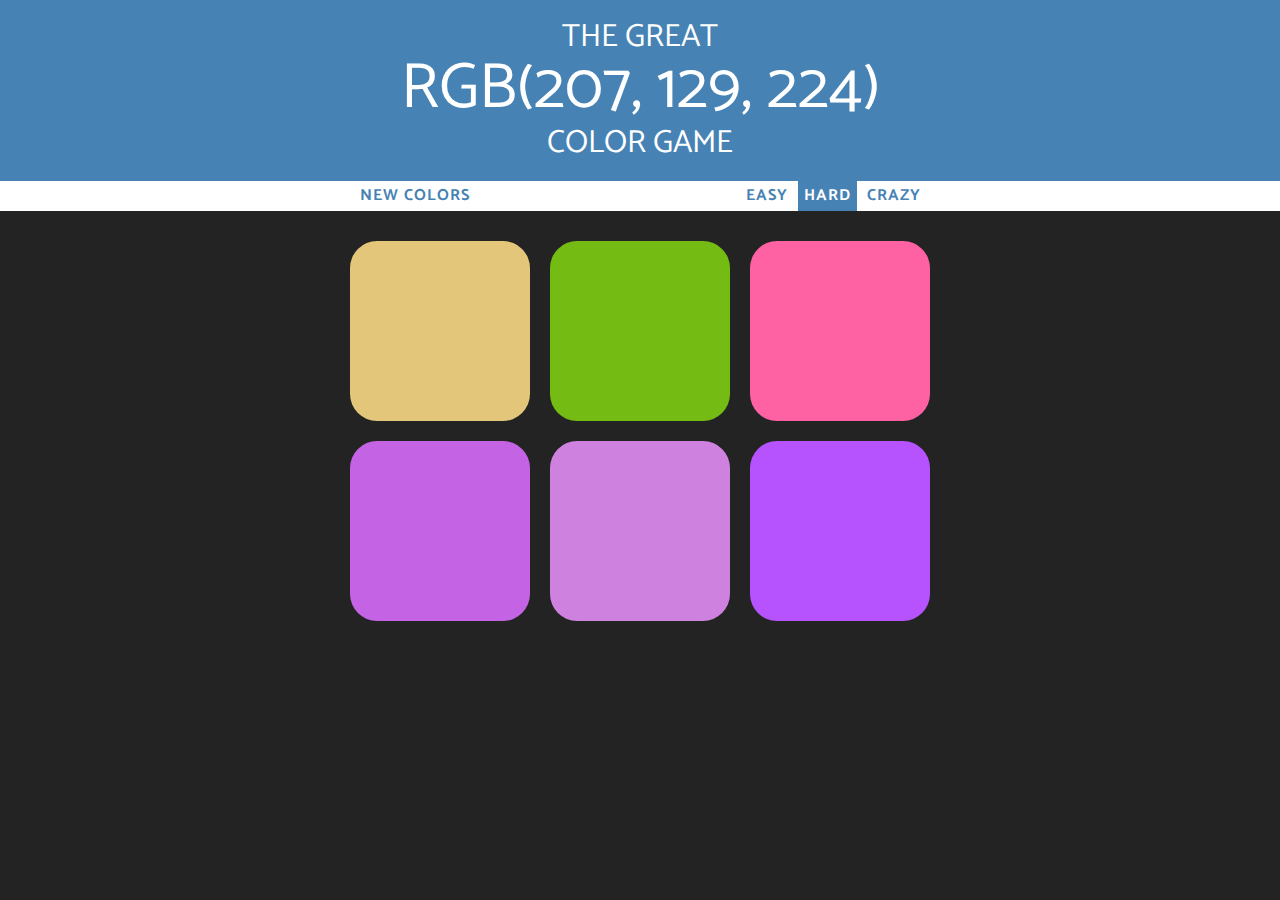
<file: RGB Color Game/colorpick.html>
<!DOCTYPE html>
<html>
<head>
	<title>The Great Color Game</title>
	<link rel="stylesheet" type="text/css" href="colorgame.css">
	<link href="https://fonts.googleapis.com/css?family=Catamaran:300,400,500,600,700&display=swap" rel="stylesheet">
</head>
<body>
	<h1>The Great 
	<br>
	<span id="goal">RGB</span>
	<br>
	 Color Game</h1>

<div id="stripe">
	<button id="reset">New Colors</button>
	<span id="message"></span>
	<button id="easyBtn">Easy</button>
	<button id="hardBtn" class="selected">Hard</button>
	<button id="crazyBtn">Crazy</button>
</div>
<div id="container">
	<div class="square"></div>
	<div class="square"></div>
	<div class="square"></div>
	<div class="square"></div>
	<div class="square"></div>
	<div class="square"></div>
	<div class="square"></div>
	<div class="square"></div>
	<div class="square"></div>
</div>

<script type="text/javascript" src="colorgame.js"></script>
</body>
</html>
</file>
<file: RGB Color Game/colorgame.css>
body {
	background-color: #232323;
	margin: 0;
	font-family: "Catamaran";
	text-transform: uppercase;

}

.square {
	width: 30%;
	background: purple;
	padding-bottom: 30%;
	float: left;
	margin: 1.66%;
	border-radius: 15%;
	transition: background 0.6s;
	-webkit-transition: background 0.6s;
	-moz-transition: background 0.6s;
}

#container {
	margin: 20px auto;
	max-width: 600px;
}

h1 {
	color: white;
	text-align: center;
	background: steelblue;
	margin: 0;
	font-weight: normal;
	line-height: 1.1;
	padding: 20px 0;
}


#stripe {
	background-color: white;
	height: 30px;
	text-align: center;
}

.selected {
	color: white;
	background: steelblue;
}

#goal {
	font-size: 200%;
}

button {
	border: none;
	background: none;
	text-transform: uppercase;
	height: 100%;
	font-weight: 700;
	color: steelblue;
	letter-spacing: 1px;
	font-size: inherit;
	transition: all 0.3s;
	font-family: "Catamaran";
	outline: none;
}

#message{
	display: inline-block;
	width: 20%;
}

button:hover {
	color: white;
	background: steelblue;
}

form#contact {
	margin-top: 30px;
}

textarea#contactmessage {

	height: 1000px;
}
</file>
